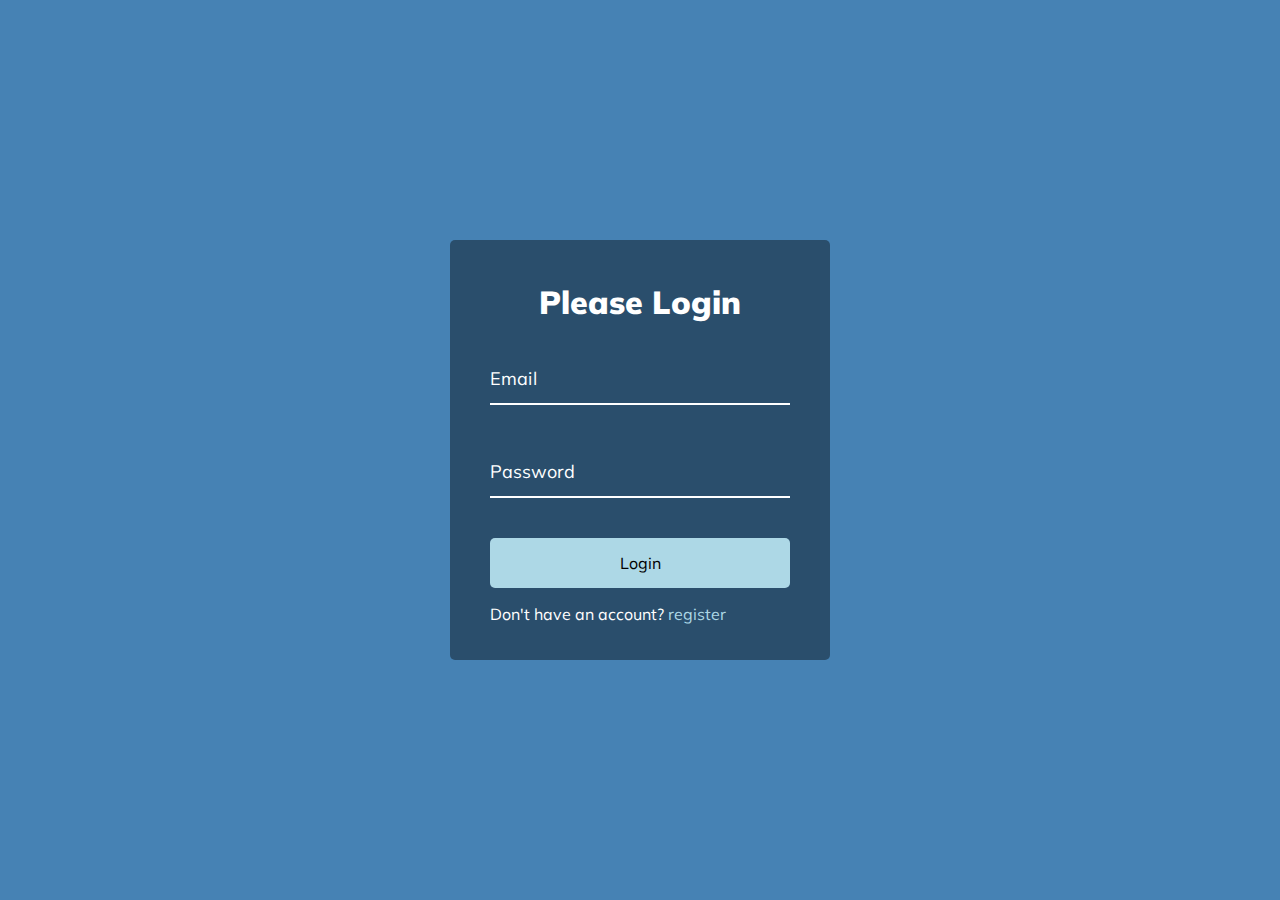
<file: Website three/index.html>
<!DOCTYPE html>
<html lang="en">
<head>
    <meta charset="UTF-8">
    <meta http-equiv="X-UA-Compatible" content="IE=edge">
    <meta name="viewport" content="width=device-width, initial-scale=1.0">
   <link rel="stylesheet" href="https://cdnjs.cloudflare.com/ajax/libs/font-awesome/6.2.0/css/all.min.css" integrity="sha512-xh6O/CkQoPOWDdYTDqeRdPCVd1SpvCA9XXcUnZS2FmJNp1coAFzvtCN9BmamE+4aHK8yyUHUSCcJHgXloTyT2A==" crossorigin="anonymous" referrerpolicy="no-referrer" />
    <link rel="stylesheet" href="style.css">
    <title>Form Input Wave</title>
</head>
<body>
    <div class="container">
        <h1><strong>Please Login</strong></h1>
        <form>
            <div class="form-control">
                <input type="text" required id="input1">
                <label>Email</label>
            </div>

            <div class="form-control">
                <input type="password" required id="input2">
                <label>Password</label>
            </div>

            <button class="btn" id="login">Login</button>

            <p class="text">Don't have an account? <a href="#">register</a></p>
        </form>
    </div>
<!-- remove from final -->
<!--     <a href="../SOUND_BOARD/index.html">link!</a>
 -->
    <script src= "script.js"></script>
</body>
</html>
</file>
<file: Website three/style.css>
@import url('https://fonts.googleapis.com/css2?family=Muli&display=swap');

*{
    box-sizing: border-box;
}

body{
    background-color: steelblue;
    color: #fff;

    font-family: 'Muli', sans-serif;
    display: flex;
    flex-direction: column;
    align-items: center;
    justify-content: center;
    height: 100vh;
    overflow: hidden;
    margin: 0;
}

.container{
    background-color: rgba(0, 0, 0, 0.4);
    padding: 20px 40px;
    border-radius: 5px;   
}

.container h1{
    text-align: center;
    margin-bottom: 30px;
}

.container a{
    text-decoration: none;
    color: Lightblue;
}

.btn{
    cursor: pointer;
    display: inline-block;
    width: 100%;
    background: lightblue;
    padding: 15px;
    font-family: inherit;
    font-size: 16px;
    border: 0;
    border-radius: 5px;
}

.btn:focus{
    outline: 0;
}

.btn:active{
    transform: scale(.98);
}

.txt{
    margin-top: 30px;
}

.form-control{
    position: relative;
    margin: 20px 0 40px;
    width: 300px;
}

.form-control input{
    background-color: transparent;
    border: 0;
    border-bottom: 2px #fff solid;
    display: block;
    width: 100%;
    padding: 15px 0;
    font-size: 18px;
    color: #fff;
}

.form-control input:focus,
.form-control input:valid{
    outline: 0;
    border-bottom-color: lightblue;

}

.form-control label{
    position: absolute;
    top: 15px;
    left: 0;
}

.form-control label span{
    display: inline-block;
    font-size: 18px;
    min-width: 5px;
    transition: 0.3s cubic-bezier(0.68, -0.55, 0.265, 1.55);
}

.form-control input:focus + label span,
.form-control input:valid + label span{
    color: lightblue;
    transform: translateY(-30px);
}
</file>
